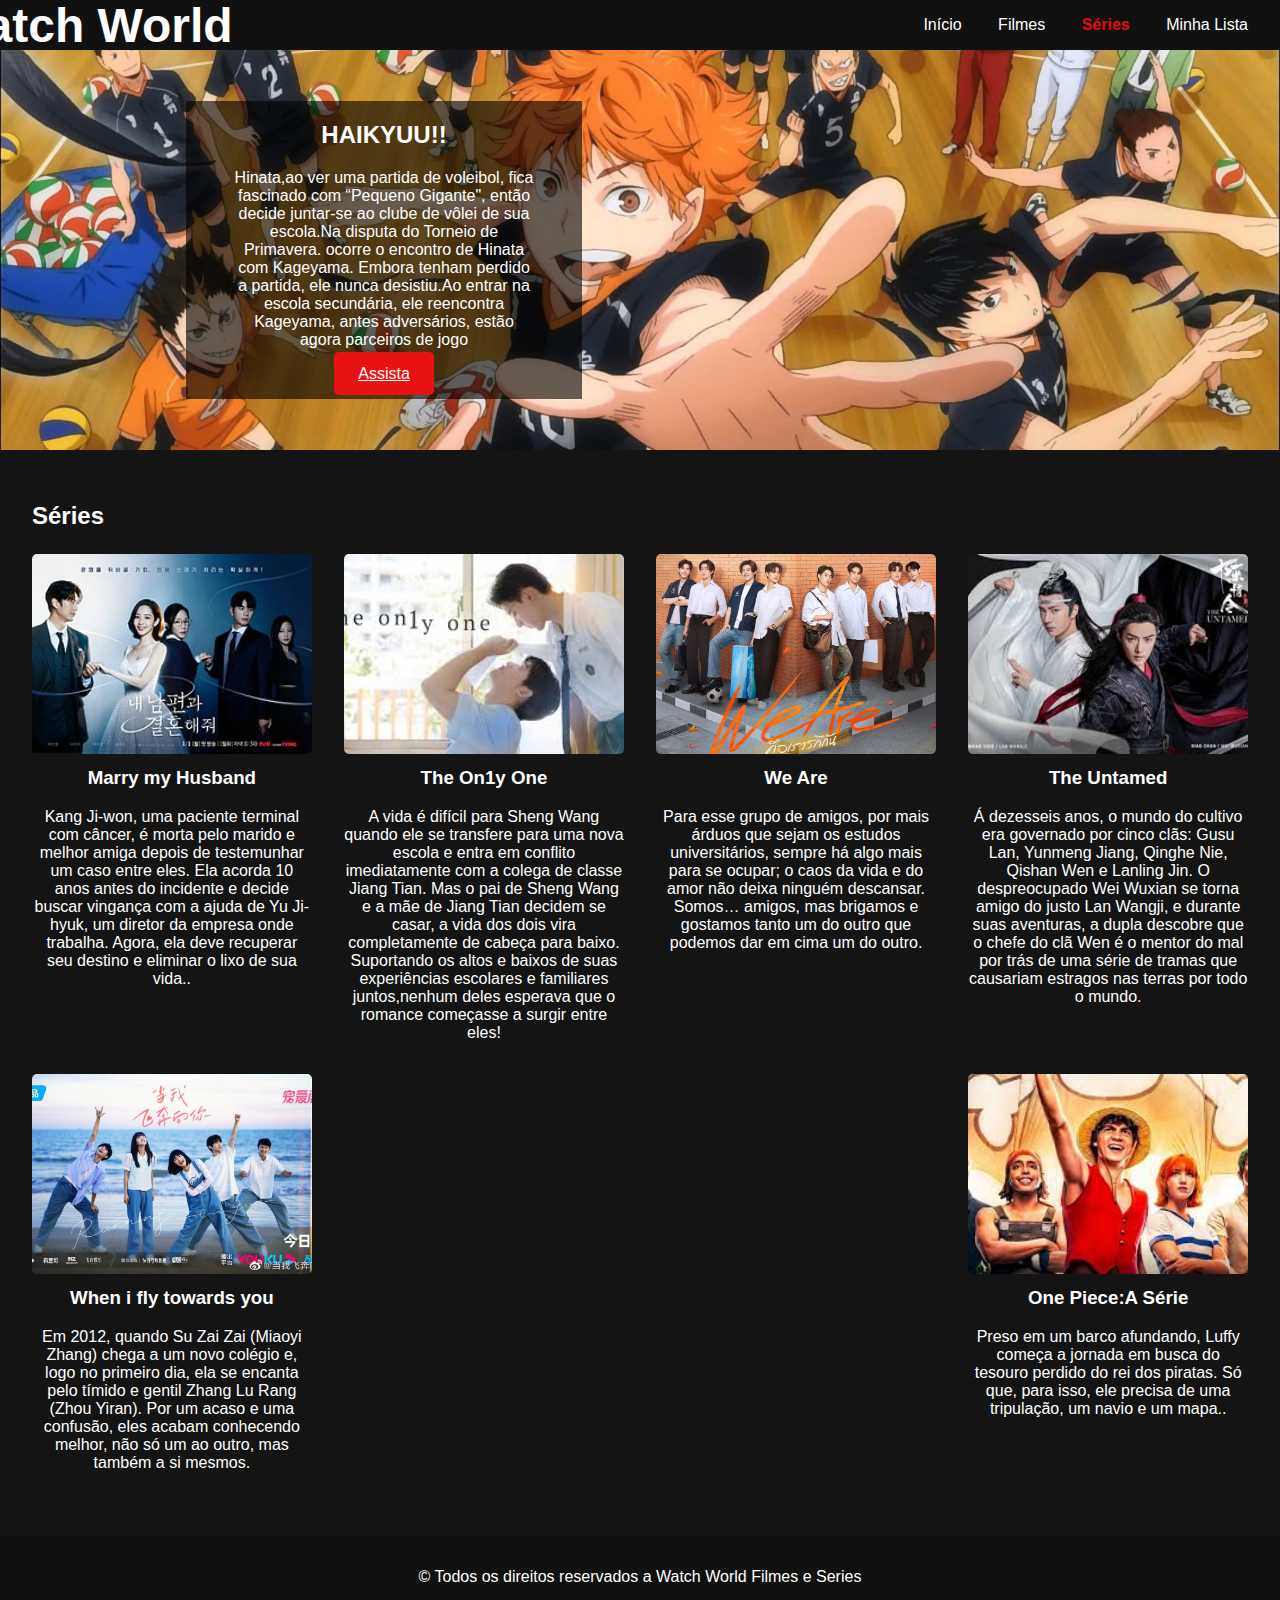
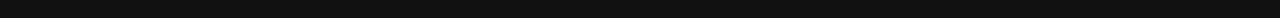
<file: series.html>
<!DOCTYPE html>
<html lang="pt-BR">
<head>
    <meta charset="UTF-8">
    <meta name="viewport" content="width=device-width, initial-scale=1.0">
    <title>CineFlix - Séries</title>
    <link rel="stylesheet" href="Style.css">
</head>
<body>
    <header>
        <div class="logo">
            <h1>Watch World</h1>
        </div>
        <nav>
            <ul>
                <li><a href="index.html">Início</a></li>
                <li><a href="filmes.html">Filmes</a></li>
                <li><a href="series.html" class="active">Séries</a></li>
                <li><a href="#">Minha Lista</a></li>
            </ul>
        </nav>
    </header>

    <main>
        <section class="destaque">
            <div class="banner">
                <img src="./Assets/haikyuu].jpg" alt="Banner do Filme">
                <div class="sobre-filme">
                    <h2> HAIKYUU!!</h2>
                    <p>Hinata,ao ver uma partida de voleibol, fica fascinado com “Pequeno Gigante", então decide juntar-se ao clube de vôlei de sua escola.Na disputa do Torneio de Primavera. 
                    ocorre o encontro de Hinata com Kageyama. Embora tenham perdido a partida, ele nunca desistiu.Ao entrar na escola secundária,
                        ele reencontra Kageyama, antes adversários, estão agora parceiros de jogo</p>
                        <a href="coriga2.html">Assista</a>
                </div>
            </div>
        </section>
        <section class="series">
            <h2>Séries</h2>
            <div class="cartoes">
                <div class="cartao">
                    <img src="Assets/Marry_My_Husband_poster.jpg" alt="Série 1">
                    <h3>Marry my Husband</h3>
                    <p>Kang Ji-won, uma paciente terminal com câncer, é morta pelo marido e melhor amiga depois de testemunhar um caso entre eles. Ela acorda 10 anos antes do incidente e decide buscar vingança com a ajuda de Yu Ji-hyuk, um diretor da empresa onde trabalha. Agora,
                         ela deve recuperar seu destino e eliminar o lixo de sua vida..</p>
                </div>
                <div class="cartao">
                    <img src="Assets/theon1yone.jpeg" alt="Série 2">
                    <h3>The On1y One</h3>
                    <p>A vida é difícil  para Sheng Wang quando ele se transfere para uma nova escola e entra em conflito imediatamente com a colega de classe Jiang Tian. Mas o pai de Sheng Wang e a mãe de Jiang Tian decidem se casar, a vida dos dois vira completamente de cabeça para baixo.
                         Suportando os altos e baixos de suas experiências escolares e familiares juntos,nenhum deles esperava que o romance começasse a surgir entre eles! 
                        </p>
                </div>
                <div class="cartao">
                    <img src="Assets/we are.jpg" alt="Série 3">
                    <h3>We Are</h3>
                    <p>Para esse grupo de amigos, por mais árduos que sejam os estudos universitários, sempre há algo mais para se ocupar; o caos da vida e do amor não deixa ninguém descansar.
                        Somos… amigos, mas brigamos e gostamos tanto um do outro que podemos dar em cima um do outro.</p>
                </div>
                <div class="cartao">
                    <img src="Assets/download.jpeg" alt="Série 4">
                    <h3>The Untamed </h3>
                    <p>Á dezesseis anos, o mundo do cultivo era governado por cinco clãs: Gusu Lan, Yunmeng Jiang, Qinghe Nie, Qishan Wen e Lanling Jin. 
                        O despreocupado Wei Wuxian se torna amigo do justo Lan Wangji, e durante suas aventuras, a dupla descobre que o chefe do clã Wen 
                        é o mentor do mal por trás de uma série de tramas que causariam estragos nas terras por todo o mundo.</p>
                </div>
                <div class="cartao">
                    <img src="Assets/WHEN I FLY TOWARDS YOU.jpg" alt="Série 5">
                    <h3>When i fly towards you </h3>
                    <p>Em 2012, quando Su Zai Zai (Miaoyi Zhang) chega a um novo colégio e, logo no primeiro dia, ela se encanta pelo tímido e gentil Zhang Lu Rang (Zhou Yiran). 
                        Por um acaso e uma confusão, eles acabam conhecendo melhor, não só um ao outro, mas também a si mesmos.</p>
                </div>
                <div class="cartao">
                    <img src="Assets/onepiece.jpeg" alt="Série 6">
                    <h3>One Piece:A Série</h3>
                    <p>Preso em um barco afundando, Luffy começa a jornada em busca do tesouro perdido do rei dos piratas.
                         Só que, para isso, ele precisa de uma tripulação, um navio e um mapa..</p>
                </div>
            </div>
        </section>
    </main>

    <footer>
        <p>&copy; Todos os direitos reservados a Watch World Filmes e Series</p>
    </footer>
</body>
</html>
</file>
<file: Style.css>
body {
    font-family: 'Arial', sans-serif;
    margin: 0;
    padding: 0;
    background-color: #141414;
    color: #fff;
}

header {
    display: flex;
    justify-content: space-between;
    align-items: center;
    padding: 1em 2em;
    background-color: #111;
}

.logo {
    margin: -250px;
    font-size: 2em;
    font-weight: bold;
    margin-left: -90px;
}

nav ul {
    list-style: none;
    margin: 0;
    padding: 0;
}

nav li {
    display: inline-block;
    margin-left: 2em;
}

nav a {
    text-decoration: none;
    color: #fff;
}

.destaque {
    position: relative;
    overflow: hidden;
}

.banner {
    width: 100%;
    height: 400px;
}

.banner img {
    width: 100%;
    height: 100%;
    object-fit: cover;
}

.sobre-filme {
    position: absolute;
    top: 50%;
    left:30%;
    transform: translate(-50%, -50%);
    background-color: rgba(0, 0, 0, 0.6);
    padding-bottom: 3em;
    padding-left: 3em;
    padding-right: 3em;
    text-align: center;
    width: 300px;
    height: 250px;
    margin-bottom: 100px;
}



.sobre-filme a {
    background-color: #e91212;
    color: #fff;
    padding: 0.8em 1.5em;
    border: none;
    border-radius: 5px;
    cursor: pointer;
}

.categorias {
    padding: 2em;
}

.categorias h2 {
    margin-bottom: 1em;
}

.cartoes {
    display: flex;
    flex-wrap: wrap;
    justify-content: space-between;
}

.cartao {
    width: 23%;
    margin-bottom: 1em;
    text-align: center;
}

.cartao:hover {
    width: 25%;
}

.cartao img {
    width: 100%;
    height: 200px;
    object-fit: cover;
    border-radius: 5px;
}

.cartao h3 {
    margin-top: 0.5em;
}

footer {
    background-color: #111;
    text-align: center;
    padding: 1em 0;
}

/* style.css */
body {
    font-family: 'Arial', sans-serif;
    margin: 0;
    padding: 0;
    background-color: #141414;
    color: #fff;
}

header {
    display: flex;
    justify-content: space-between;
    align-items: center;
    padding: 1em 2em;
    background-color: #111;
}

.logo h1 {
    margin: 0;
    font-size: 1.5em;
    font-weight: bold;
}

nav ul {
    list-style: none;
    margin: 0;
    padding: 0;
}

nav li {
    display: inline-block;
    margin-left: 2em;
}

nav a {
    text-decoration: none;
    color: #fff;
}

/* Estilos para o link ativo */
nav a.active {
    color: #e50914; /* Cor vermelha */
    font-weight: bold; /* Negrito */
}

/* Estilos para a página de filmes */
.filmes {
    padding: 2em;
}

.filmes h2 {
    margin-bottom: 1em;
}

.cartoes {
    display: flex;
    flex-wrap: wrap;
    justify-content: space-between;
}

.cartao {
    width: 23%;
    margin-bottom: 1em;
    text-align: center;
}

.cartao img {
    width: 100%;
    height: 200px;
    object-fit: cover;
    border-radius: 5px;
}

.cartao h3 {
    margin-top: 0.5em;
}

footer {
    background-color: #111;
    text-align: center;
    padding: 1em 0;
}

/* ... (seu CSS existente) ... */

/* Estilos para a página de séries */
.series {
    padding: 2em;
}

.series h2 {
    margin-bottom: 1em;
}

.cartoes {
    display: flex;
    flex-wrap: wrap;
    justify-content: space-between;
}

.cartao {
    width: 23%;
    margin-bottom: 1em;
    text-align: center;
}

.cartao img {
    width: 100%;
    height: 200px;
    object-fit: cover;
    border-radius: 5px;
}

.cartao h3 {
    margin-top: 0.5em;
}

footer {
    background-color: #111;
    text-align: center;
    padding: 1em 0;
}

/* ... (seu CSS existente) ... */

/* Estilos para a página "Minha Lista" */
.minha-lista {
    padding: 2em;
}

.minha-lista h2 {
    margin-bottom: 1em;
}

.cartoes {
    display: flex;
    flex-wrap: wrap;
    justify-content: space-between;
}

.cartao {
    width: 23%;
    margin-bottom: 1em;
    text-align: center;
}

.cartao img {
    width: 100%;
    height: 200px;
    object-fit: cover;
    border-radius: 5px;
}

.cartao h3 {
    margin-top: 0.5em;
}

footer {
    background-color: #111;
    text-align: center;
    padding: 1em 0;
}
</file>
